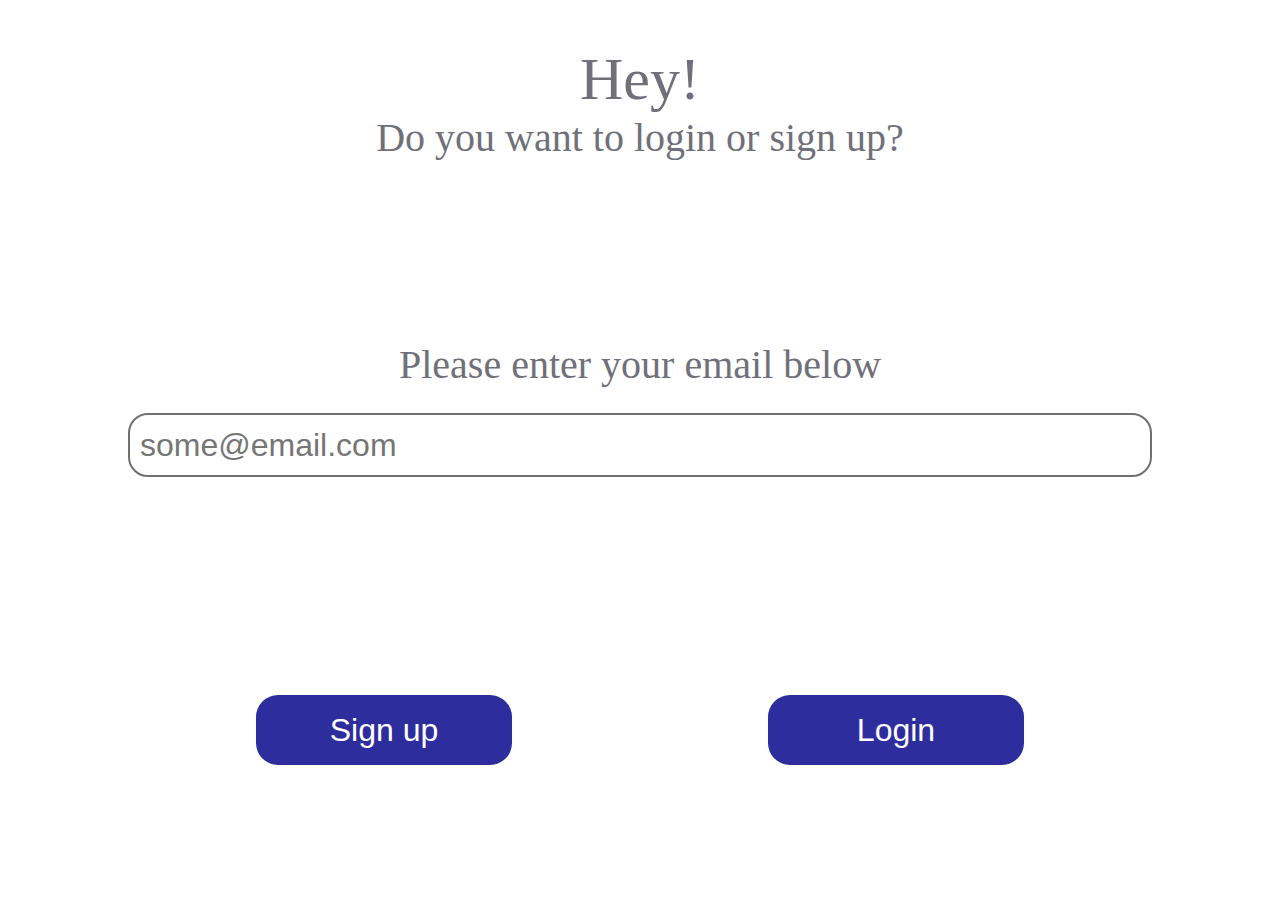
<file: index.html>
<!DOCTYPE html>
<html lang="en">
<head>
  <meta charset="UTF-8">
  <meta name="viewport" content="width=device-width, initial-scale=1.0">
  <link rel="stylesheet" type="text/css" href="index.css">
  <title>Landing page</title>

</head>
<body>
  <!--Header text-->
  <div id="header" class="header">
    <p id="title" class="title">Hey!</p>
    <p id="subtitle" class="subTitle">Do you want to login or sign up?</p>
  </div>


<!--Landing page-->
<div class="emailInputform">
  <form action="insert server here" method="POST">
    <p class="emailInputFlavorText">Please enter your email below</p>
    <input type="email" maxlength="576" required id="emailInputField" name="email" placeholder="some@email.com">

    <!--Sign up button-->
    <input type="submit" id="signupButton" class="signupButton" value="Sign up" onClick="sign_in_or_up('signUpPassword')"></button>

    <!--Login button-->
    <input type="submit" id="loginButton" class="loginButton" value="Login" onClick="sign_in_or_up('loginPassword')"></button>
  </form>
</div>

<script src="aes.js"></script> <!-- for AES256 encryption -->
<script>
  let encryptionPassword = "";

  //first gets the encryption password, then posts the email
  function sign_in_or_up(inOrUp) {
    let output = "";
    let xhr2 = new XMLHttpRequest();
    //get the email
    let email = document.getElementById("emailInputField").value;
    //validate email format
    if(validateEmail(email) == false) {
      alert("invalid email");
      return;
    }

    //the outer xhr (xhr2) is for getting the ecryption password,
    //while the inner xhr is for posting the email to the server
    xhr2.open("GET", window.location.href + "getPassword", true);
    xhr2.onreadystatechange = function() {
      if (xhr2.readyState === 4) {
        output = xhr2.responseText;
        //return via global variable
        encryptionPassword = output;
        //make a new XML http request
        let xhr = new XMLHttpRequest();
        xhr.open("POST", window.location.href, true); //find out what that "true" value is for
        xhr.setRequestHeader('Content-Type', 'application/json'); //find out if it needs to be json
        //wait for response
        xhr.onreadystatechange = function() {
          if (xhr.readyState === 4)  { 
            //server has now given response
            let serverResponse = xhr.responseText;
            //console.log(serverResponse);
            if(serverResponse == "success") {
              //save a cookie containing the email, for use during sign in or sign up
              set_cookie("email", email, 5) //5 minute expiration
              //redirect to password input
              window.location.replace(window.location.href + inOrUp);
            }
          }
        };
        //console.log(encryptionPassword);
        let encryptedEmail = encrypt_string(email, encryptionPassword);
        if(inOrUp == 'loginPassword') {
          xhr.send("sign in " + encryptedEmail);
        }else if(inOrUp == 'signUpPassword') {
          xhr.send("sign up " + encryptedEmail);
        }
      }
    }
    xhr2.send();
  }

  //edited from https://www.w3schools.com/js/js_cookies.asp
  function set_cookie(cname, cvalue, exminutes) {
    var d = new Date();
    d.setTime(d.getTime() + (exminutes*60*1000));
    var expires = "expires="+ d.toUTCString();
    document.cookie = cname + "=" + cvalue + ";" + expires + ";path=/";
  }


  //https://www.npmjs.com/package/crypto-js
  //https://cryptojs.gitbook.io/docs/
  //https://code.google.com/archive/p/crypto-js/

  //teststring
  //var testString = "rfajewriofjwaoigfejb ioergniggdyeiuafreygiueraybiuerayrteaiubyer";

  function encrypt_string(input, password){ 

    //input != string error handling
    if (typeof input != "string"){
      console.log("encrypt_string - error: input is not a string");
      return;
    }

    //encrypting function
    const ciphertext = Aes.Ctr.encrypt(input, password, 256);

    //returns encrypted string
    return ciphertext;
  }

  

  //email format validation, from https://stackoverflow.com/questions/46155/how-to-validate-an-email-address-in-javascript
  function validateEmail(email) {
    var re = /^(([^<>()\[\]\\.,;:\s@"]+(\.[^<>()\[\]\\.,;:\s@"]+)*)|(".+"))@((\[[0-9]{1,3}\.[0-9]{1,3}\.[0-9]{1,3}\.[0-9]{1,3}\])|(([a-zA-Z\-0-9]+\.)+[a-zA-Z]{2,}))$/;
    return re.test(String(email).toLowerCase());
  }
</script>


</body>
</html>
</file>
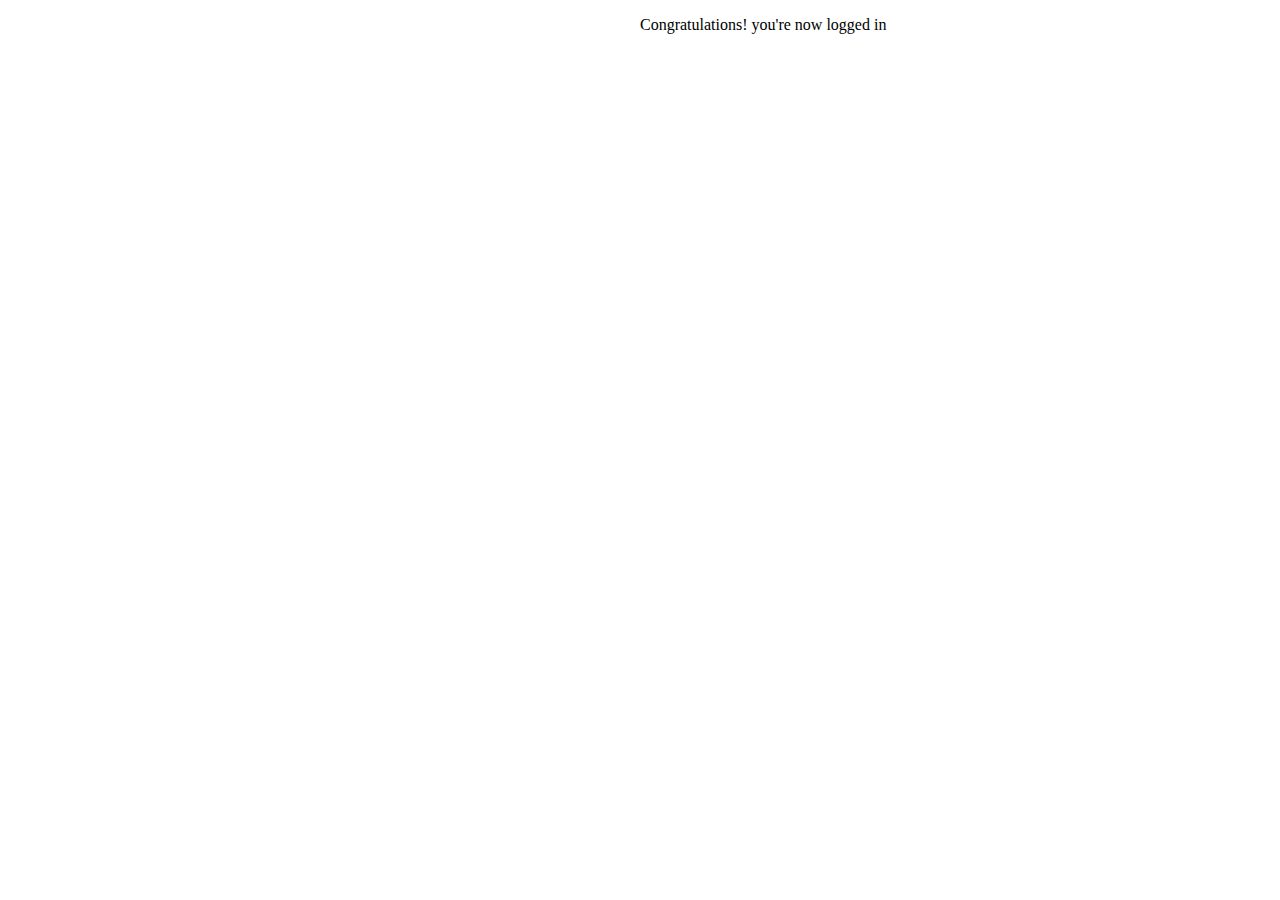
<file: loggedIn.html>
<!DOCTYPE html>
<html lang="en">
<head>
  <meta charset="UTF-8">
  <meta name="viewport" content="width=device-width, initial-scale=1.0">
  <title>Document</title>
</head>
<body>
  <div style="height:100%; width:100%; position:relative; left:50%; top:50%">
     <p> Congratulations! you're now logged in </p>
  </div>
</body>
</html>
</file>
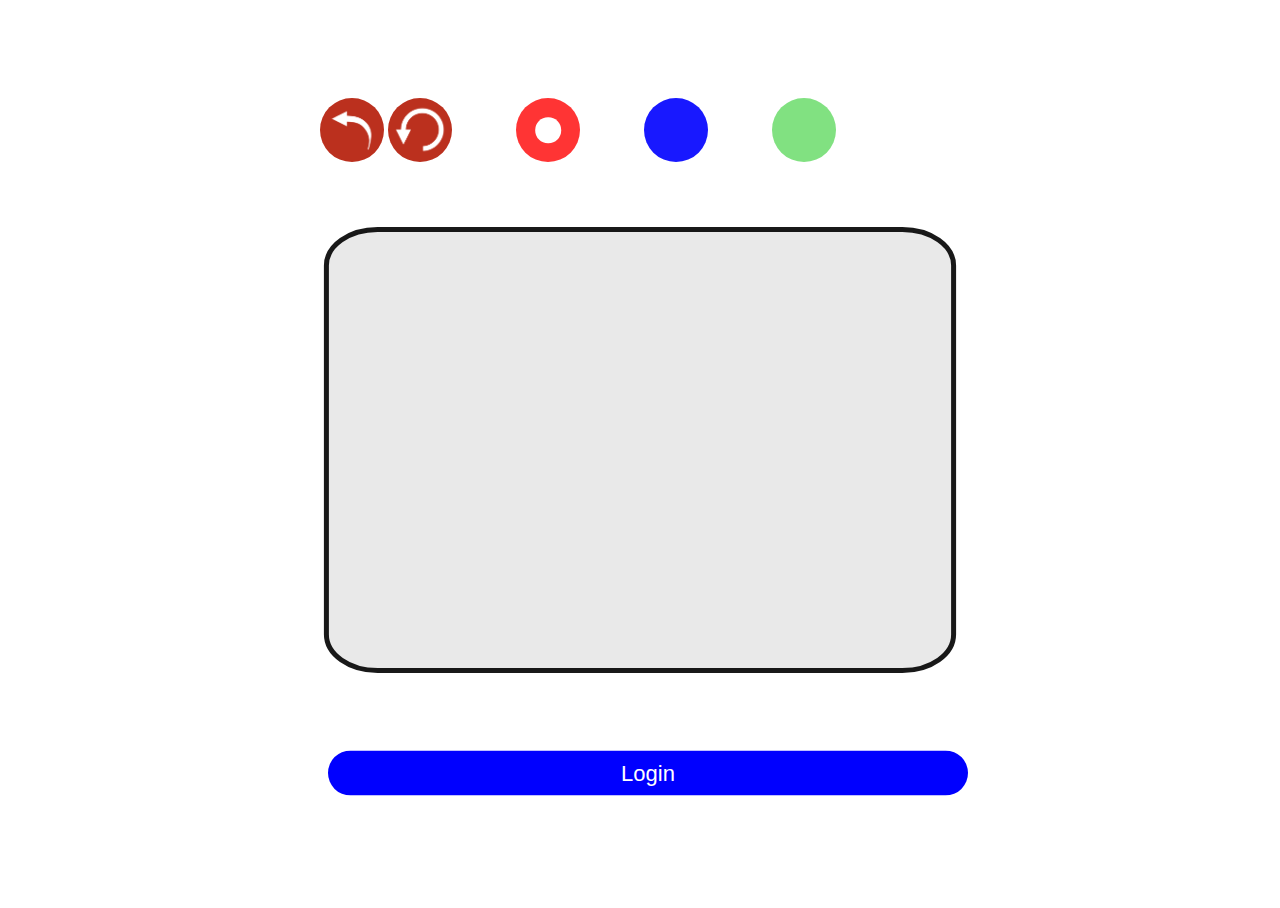
<file: SignInPassword.html>
<!DOCTYPE html>
<html lang="en">
<head>
  <meta charset="UTF-8">
  <meta name="viewport" content="width=device-width, initial-scale=1.0">
  <link rel="stylesheet" type="text/css" href="password.css">
  <title>Document</title>
</head>
<body>
  
  <div id="passwordOptions">
    <!-- Reset and undo buttons -->
    <button class="undoAndResetButtons" onclick="undo_button()">
      <img id="undoArrow" src="undoArrow.png" height="100%" width="100%"/>
    </button>
    <button class="undoAndResetButtons" onclick="reset_button()">
      <img id="resetArrow" src="resetArrow.png" height="100%" width="100%"/>
    </button>
    <!-- buttons for choosing colours -->
    <label class="radioContainer">
      <input type="radio" class="colorButton" id="colourButtonsRed"   name="colour" value="red"   onclick="update_object_colour('rgb(255, 52, 52)')" checked="checked">
      <span id="radioRed" class="colorChoice"></span>
    </label>
    <label class="radioContainer">
      <input type="radio" class="colorButton" id="colourButtonsBlue"  name="colour" value="blue"  onclick="update_object_colour('rgb(24, 24, 255)')">
      <span id="radioBlue" class="colorChoice"></span>
    </label>
    <label class="radioContainer">
      <input type="radio" class="colorButton" id="colourButtonsGreen" name="colour" value="green" onclick="update_object_colour('rgb(129, 225, 129)')"> 
      <span id="radioGreen" class="colorChoice"></span>
    </label>
  </div>
  <div id="gridDiv"> 
    <!-- The grid of circles -->
    <svg id="grid1" width="100%" height="100%" style = "position: center; display: block; margin: auto;">
      <defs>
        <!-- arrowhead marker definition -->
        <marker id="arrowhead" viewBox="0 0 10 10" refX="5" refY="5"
            markerWidth="0.7%" markerHeight="0.7%"
            orient="auto-start-reverse">
          <path d="M 0 0 L 10 5 L 0 10 z" />
        </marker>
      </defs>
      <rect id="gridFrame" width="98%" height="98%" x="1%" y="1%" style="fill:rgb(37, 37, 37);stroke:black;stroke-width:5;fill-opacity:0.1;stroke-opacity:0.9" />
    </svg>
  </div>
  <div id="nextField">
    <button id="loginButton" onclick="sign_in_finish()">Login</button>
  </div>
  
  <script src="aes.js"></script> <!-- for AES256 encryption -->
  <script src="password.js">
  </script>


  <!-- Debugging cursor movement --> <!-- 
  <br /><br />
  <br /><br />
  <br /><br />
  <br /><br />
  <br /><br />
  <br /><br /> --> <!-- html go brrrr --> <!-- 
  <input type="text" id="cursorX" size="3"> X-position of the mouse cursor
  <br /><br />
  <input type="text" id="cursorY" size="3"> Y-position of the mouse cursor -->
</body>
</html>
</file>
<file: index.css>
html {
  font-family: 'Segoe UI';
  color: rgb(112, 112, 122);
}

div.header {
  top: 0vh;
  left: 10vw;
  right: 10vw;
  bottom: 30vh;
}

.title {
  font-size: 60px;
  text-align: center;
  margin-top: 5vh;
  margin-bottom: 0px;
}

div.inputForm {
  position:  absolute;
}

.subTitle {
  font-size: 40px;
  text-align: center;
  margin-top: 0vh;
  margin-bottom: 20vh;
  }

.emailInputFlavorText {
  font-size: 40px;
  text-align: center;
  margin-bottom: 25px;
}

input[type=email] {
  width: 85vw;
  max-width: 1000px;
  height: 40px;
  font-size: 32px;
  border-style: solid;
  border-color: rgb(112,112,112);
  border-width: 2px;
  border-radius: 20px;
  padding: 10px;
  cursor: pointer;
  position: relative;
  display: block;
  margin : 0 auto;
}

input[type=email]:hover {
  border-width: 3px;
}

.signupButton {
  background-color: rgb(45,45,158);
  border: none;
  border-radius: 22px;
  width: 20vw;
  min-width: 170px;
  max-width: 300px;
  height: 70px;
  color: rgb(255,255,255);
  font-size: 32px;
  text-align: center;
  padding: 0px;
  display: inline-block;
  position: absolute;
  right: 60vw;
  bottom: 15vh;
}

.signupButton:hover {
  background-color: rgb(18,18,128);
}

.loginButton {
  background-color: rgb(45,45,158);
  border: none;
  border-radius: 22px;
  width: 20%;
  min-width: 170px;
  max-width: 300px;
  height: 70px;
  color: rgb(255,255,255);
  font-size: 32px;
  text-align: center;
  padding: 0px;
  display: inline-block;
  position: absolute;
  left: 60vw;
  bottom: 15vh;
}

.loginButton:hover {
  background-color: rgb(18,18,128);
}
</file>
<file: password.css>
html, body {
  height: 100%;  
}

/* password options divison */
#passwordOptions {
  transform: translate(-50%, -50%);
  position: relative;
  left: 50%;
  height: 10vh;
  width: 50vw;
  top: 15vh;
}

/* ---------button styling----------  */
.undoAndResetButtons {
  background-color: rgb(187, 48, 30);
  border-radius: 50%;
  border: none;
  height: 5vw;
  width: 5vw;
  min-width: 50px;
  min-height: 50px;
  max-width: 100px;
  max-height: 100px;
  padding: 5px;
  cursor: pointer;
  user-select: none;
}

.undoAndResetButtons:hover {
  background-color: rgb(136, 37, 24);
}

/* The container */
.radioContainer {
  overflow: auto;
  margin: 5vw;
  width: 5vw;
  height: 5vw;
  min-width: 50px;
  min-height: 50px;
  max-width: 100px;
  max-height: 100px;
  cursor: pointer;
  -webkit-user-select: none;
  -moz-user-select: none;
  -ms-user-select: none;
  user-select: none;
}

/* Hide the browser's default radio button */
.radioContainer input {
  display: none;
}

/* Create a custom radio button */
.radioContainer .colorChoice {
  position: absolute;
  display: inline-block;
  height: 5vw;
  width: 5vw;
  border-radius: 50%;
  min-width: 50px;
  min-height: 50px;
  max-width: 100px;
  max-height: 100px;
}


#radioRed{
  background-color: rgb(255, 52, 52)
}

#radioBlue{
  background-color: rgb(24, 24, 255)
}

#radioGreen{
  background-color: rgb(129, 225, 129)
}

/*creates a white dot when color radio is checked*/
.radioContainer input:checked + .colorChoice:after {
  content: "";
  transform: translate(-50%, -50%);
  height: 40%;
  width: 40%;
  left: 50%;
  top: 50%;
  border-radius: 50%;
  background-color: white;
  position: absolute;
}

/* Password grid division */
#gridDiv {
  left: 25vw;
  height: 50vh;
  width: 50vw;
  display: flex;
  position: absolute;
  align-items: center;
  top: 25vh;
}

/* password frame */
#gridFrame {
  top: 0%;
  position: absolute;

  rx: 8%;
  ry: 8%;
  fill:rgb(37, 37, 37);
  stroke: black;
  stroke-width: 4px;
  fill-opacity: 0.1;
  stroke-opacity: 0.9;
}

/* circle grid style */
.node {
  fill: white;
  stroke-width: 2px;
  stroke: black;
  r: 8.5%;
}

/* objects drawn unclickable */
.noclick {
  pointer-events: none;
}

#nextField {
  overflow: auto;
  transform: translate(-50%, -50%);
  left: 50vw;
  height: 5vh;
  width: 50vw;
  position: relative;
  align-items: center;
  top: 75vh;
}

#loginButton {
  background-color: blue;
  color: white;
  border-radius: 30px;
  border: none;
  font-size: 22px;
  cursor: pointer;
  position: relative;
  width: 100%;
  height: 100%;
  max-width: 5000px;
  min-width: 100px;
  user-select: none;
}

#loginButton:hover {
  background-color: rgb(0, 0, 206);
}
</file>
